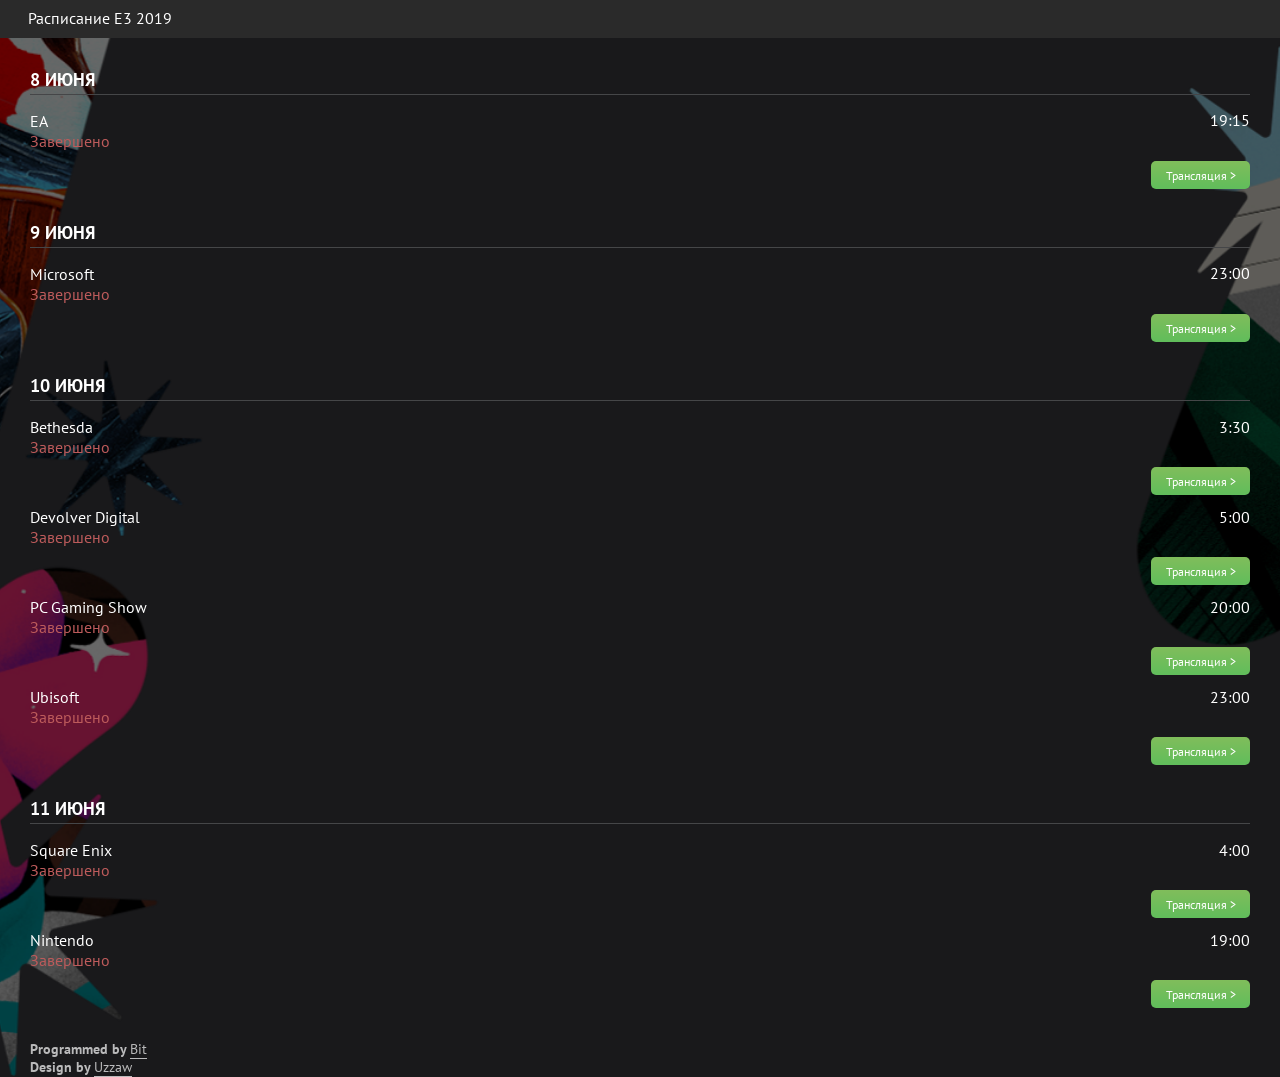
<file: index.html>
<!DOCTYPE html>
<html lang="ru" dir="ltr">
  <head>
    <meta name="viewport" content="width=device-width, initial-scale=1">
    <link href="https://fonts.googleapis.com/css?family=PT+Sans:400,700&display=swap&subset=cyrillic" rel="stylesheet">
    <link rel="stylesheet" href="index.css">
    <meta charset="utf-8">
    <title>Расписание E3</title>
  </head>
  <body onload="time0()">
      <div class="mainheader">
        <p>Расписание E3 2019</p>
      </div>
      <div class="main">
        <div class="month">
          <p class="datemonth">8 ИЮНЯ</p>
          <hr color= "#454648" noshade size="1px">
          <p class="comname">EA<p class="unvisible" id="onair-1" style="color:#bd5b5b;">Завершено</p></p>
          <div class="boxdiv">
            <div class="time" id="nine0">19:15</div>
            <a class="popup" id="popup1" href="https://www.twitch.tv/ea" target="_blank">Трансляция ></a>
          </div>
        </div>
        <div class="month">
          <p class="datemonth">9 ИЮНЯ</p>
          <hr color= "#454648" noshade size="1px">
          <p class="comname">Microsoft<p class="unvisible" id="onair-1" style="color:#bd5b5b;">Завершено</p></p>
          <div class="boxdiv">
            <div class="time" id="nine">23:00</div>
            <a class="popup" id="popup1" href="https://www.twitch.tv/xbox" target="_blank">Трансляция ></a>
          </div>
        </div>
        <div class="month">
          <p class="datemonth">10 ИЮНЯ</p>
          <hr color= "#454648" noshade size="1px">
          <p class="comname">Bethesda</p>
          <p><p class="unvisible" id="onair-1" style="color:#bd5b5b;">Завершено</p></p>
          <div class="boxdiv">
            <p class="time" id="ten1">3:30</p>
            <a class="popup" id="popup1" href="https://www.twitch.tv/bethesda" target="_blank">Трансляция ></a>
          </div>
          <p class="comname">Devolver Digital</p>
          <p><p class="unvisible" id="onair-1" style="color:#bd5b5b;">Завершено</p></p>
          <div class="boxdiv">
            <p class="time" id="ten2">5:00</p>
            <a class="popup" id="popup1" href="https://www.twitch.tv/devolverdigital" target="_blank">Трансляция ></a>
          </div>
          <p class="comname">PC Gaming Show</p>
          <p><p class="unvisible" id="onair-1" style="color:#bd5b5b;">Завершено</p></p>
          <div class="boxdiv">
            <p class="time" id="ten3">20:00</p>
            <a class="popup" id="popup1" href="https://www.twitch.tv/pcgamer" target="_blank">Трансляция ></a>
          </div>
          <p class="comname">Ubisoft</p>
          <p  ><p class="unvisible" id="onair-1" style="color:#bd5b5b;">Завершено</p></p>
          <div class="boxdiv">
            <p class="time" id="ten4">23:00</p>
            <a class="popup" id="popup1" href="https://www.twitch.tv/ubisoft" target="_blank">Трансляция ></a>
          </div>
        </div>
        <div class="month">
          <p class="datemonth">11 ИЮНЯ</p>
          <hr color= "#454648" noshade size="1px">
          <p class="comname">Square Enix</p>
          <p  ><p class="unvisible" id="onair-1" style="color:#bd5b5b;">Завершено</p></p>
          <div class="boxdiv">
            <p class="time" id="elev1">4:00</p>
            <a class="popup" id="popup1" href="https://www.twitch.tv/squareenix" target="_blank">Трансляция ></a>
          </div>
          <p class="comname">Nintendo</p>
          <p  ><p class="unvisible" id="onair-1" style="color:#bd5b5b;">Завершено</p></p>
          <div class="boxdiv">
            <p class="time" id="elev2">19:00</p>
            <a class="popup" id="popup1" href="https://www.twitch.tv/nintendo" target="_blank">Трансляция ></a>
          </div>
        </div>
      </div>
      <!--
     <script type="text/javascript">
        function days(dayv) {
          if ((dayv % 10 == 1) & (dayv % 10 !== 11)) { //дни
                day = day_1;
                return day;
              } else if (((dayv % 10 == 2) || (dayv % 10 == 3) || (dayv % 10 == 4)) & ((dayv % 10 !== 12) || (dayv % 10 !== 13) || (dayv % 10 !== 14))) {
                day = day_2;
                return day;
              } else {
                day = day_5;
                return day;
              }
        }

        function hours(hoursv) {
              if ((hoursv % 10 == 1) & (hoursv % 10 !== 11)) { //часы
                hour = hour_1;
                return hour;
              } else if (((hoursv % 10 == 2) || (hoursv % 10 == 3) || (hoursv % 10 == 4)) & ((hoursv % 10 !== 12) || (hoursv % 10 !== 13) || (hoursv % 10 !== 14))) {
                hour = hour_2;
                return hour;
              } else {
                hour = hour_5;
                return hour;
              }
        }

        function minutesf(minutesv) {
            if ((minutesv % 10 == 1) & (minutesv % 10 !== 11)) {
            minutes = minutes_1;
            return minutes;
          } else if (((minutesv % 10 == 2) || (minutesv % 10 == 3) || (minutesv % 10 == 4)) & ((minutesv % 10 !== 12) || (minutesv % 10 !== 13) || (minutesv % 10 !== 14))) {
            minutes = minutes_2;
            return minutes;
          } else {
            minutes = minutes_5;
            return minutes;
          }
        }


        var
          onair = "в эфире",
          endair = "Завершено",
          day_1 = " день ",
          day_5 = " дней ",
          day_2 = " дня ",
          hour_1 = " час ",
          hour_2 = " часа ",
          hour_5 = " часов ",
          minutes_1 = " минута ",
          minutes_2 = " минуты ",
          minutes_5 = " минут ";
        timeend0 = new Date(2019, 5, 8, 19, 15, 0);//2019, 5, 9, 19, 15, 0
        function time0() {
          var day0, hour0, minutes0,
          today0 = new Date();
          today0 = Math.floor((timeend0-today0)/1000);
          tsec0=today0%60; today0=Math.floor(today0/60);
          tmin0=today0%60; today0=Math.floor(today0/60);
          thour0=today0%24; today0=Math.floor(today0/24);
          day0 = days(today0); hour0 = hours(thour0); minutes0 = minutesf(tmin0);
          if ((today0 <= 0) & (thour0 <= 0) & (tmin0 <= 0)) {
            timestr0="Начнется через: <span class=\"bold\">0</span> дней <span class=\"bold\">0</span> часов <span class=\"bold\">0</span>" +" минут" + ";(19:15)";
            document.getElementById('onair-1').innerHTML=onair;
          } else {
          timestr0="Начнется через: " + "<span class=\"bold\">" + today0 + "</span>"  + day0 + "<span class=\"bold\">" + thour0+ "</span>" +hour0+ "<span class=\"bold\">" +tmin0 + "</span>" +minutes0 + ";(19:15)";
          }
          document.getElementById('nine0').innerHTML=timestr0;
          if ((today0 <= 0) & (thour0 <= -3) & (tmin0 <= 0)) {
              time();
              document.getElementById('onair-1').innerHTML=endair;
              document.getElementById('onair-1').style.color = "#bd5b5b";
          }
        }
      </script>
      <script type="text/javascript">
        timeend = new Date(2019, 5, 9, 23, 0, 0);//2019, 5, 9, 23, 0, 0
        function time() {
          var day, hour, minutes,
          today = new Date();
          today = Math.floor((timeend-today)/1000);
          tsec=today%60; today=Math.floor(today/60);
          tmin=today%60; today=Math.floor(today/60);
          thour=today%24; today=Math.floor(today/24);
          day = days(today); hour = hours(thour); minutes = minutesf(tmin);
          if ((today <= 0) & (thour <= 0) & (tmin <= 0)) {
            timestr="Начнется через: <span class=\"bold\">0</span> дней <span class=\"bold\">0</span> часов <span class=\"bold\">0</span>" +" минут" + ";(23:00)";
            document.getElementById('onair0').innerHTML=onair;
          } else {
          timestr="Начнется через: " + "<span class=\"bold\">" + today + "</span>"  + day + "<span class=\"bold\">" + thour+ "</span>" +hour+ "<span class=\"bold\">" +tmin + "</span>" +minutes+ ";(23:00)";
          }
          document.getElementById('nine').innerHTML=timestr;
          if ((today <= 0) & (thour <= -3) & (tmin <= 0)) {
              time1();
              document.getElementById('onair0').innerHTML=endair;
              document.getElementById('onair0').style.color = "#bd5b5b";
          }
        }
      </script>
      <script type="text/javascript">
        var day1, hour1, minutes1;
        timeend1 = new Date(2019, 5, 10, 3, 30);//2019, 5, 10, 3, 30
        function time1() {
          today1 = new Date();
          today1 = Math.floor((timeend1-today1)/1000);
          tsec1=today1%60; today1=Math.floor(today1/60);
          tmin1=today1%60; today1=Math.floor(today1/60);
          thour1=today1%24; today1=Math.floor(today1/24);
          day1 = days(today1); hour1 = hours(thour1); minutes1 = minutesf(tmin1);
          if ((today1 <= 0) & (thour1 <= 0) & (tmin1 <= 0)) {
            timestr1="Начнется через: <span class=\"bold\">0</span> дней <span class=\"bold\">0</span> часов <span class=\"bold\">0</span>" +" минут" + ";(3:30)";
            document.getElementById('onair').innerHTML=onair;
          } else {
            timestr1="Начнется через: " + "<span class=\"bold\">" + today1 + "</span>"  +day1+ "<span class=\"bold\">" + thour1+ "</span>" +hour1+ "<span class=\"bold\">" +tmin1 + "</span>" +minutes1 + ";(3:30)";
          }
          document.getElementById('ten1').innerHTML=timestr1;
          if ((today1 <= 0) & (thour1 <= -3) & (tmin1 <= 0)) {
              document.getElementById('onair').innerHTML=endair;
              document.getElementById('onair').style.color = "#bd5b5b";
              time2();
          }
        }
      </script>
      <script type="text/javascript">
        timeend2 = new Date(2019, 5, 10, 5, 0, 0);//2019, 5, 10, 5, 0, 0
        function time2() {
          var day2, hour2, minutes2,
          today2 = new Date();
          today2 = Math.floor((timeend2-today2)/1000);
          tsec2=today2%60; today2=Math.floor(today2/60);
          tmin2=today2%60; today2=Math.floor(today2/60);
          thour2=today2%24; today2=Math.floor(today2/24);
          day2 = days(today2); hour2 = hours(thour2); minutes2 = minutesf(tmin2);
          if ((today2 <= 0) & (thour2 <= 0) & (tmin2 <= 0)) {
            timestr2="Начнется через: <span class=\"bold\">0</span> дней <span class=\"bold\">0</span> часов <span class=\"bold\">0</span>" +" минут" + ";(5:00)";
            document.getElementById('onair1').innerHTML=onair;
          } else {
          timestr2="Начнется через: " + "<span class=\"bold\">" + today2 + "</span>"  +day2+ "<span class=\"bold\">" + thour2+ "</span>" +hour2+ "<span class=\"bold\">" +tmin2 + "</span>" +minutes2 + ";(5:00)";
          }
          document.getElementById('ten2').innerHTML=timestr2;
          if ((today2 <= 0) & (thour2 <= -3) & (tmin2 <= 0)) {
              time3();
              document.getElementById('onair1').innerHTML=endair;
              document.getElementById('onair1').style.color = "#bd5b5b";
          }
        }
      </script>
      <script type="text/javascript">
        timeend3= new Date(2019, 5, 10, 20, 0, 0);
        function time3() {
          var day3, hour3, minutes3,
          today3 = new Date(2019, 5, 10, 23, 0, 0);
          today3 = Math.floor((timeend3-today3)/1000);
          tsec3=today3%60; today3=Math.floor(today3/60);
          tmin3=today3%60; today3=Math.floor(today3/60);
          thour3=today3%24; today3=Math.floor(today3/24);
          day3 = days(today3); hour3 = hours(thour3); minutes3 = minutesf(tmin3);
          if ((today3 <= 0) & (thour3 <= 0) & (tmin3 <= 0)) {
            timestr3="Начнется через: <span class=\"bold\">0</span> дней <span class=\"bold\">0</span> часов <span class=\"bold\">0</span>" +" минут" + ";(20:00)";
            document.getElementById('onair2').innerHTML=onair;
          }
          document.getElementById('ten3').innerHTML=timestr3;
          if ((today3 <= 0) & (thour3 <= -3) & (tmin3 <= 0)) {

          }
        }
        time4();
        document.getElementById('onair2').innerHTML=endair;
        document.getElementById('onair2').style.color = "#bd5b5b";
      </script>
      <script type="text/javascript">
        timeend4= new Date(2019, 5, 10, 23, 0, 0);
        function time4() {
          var day4, hour4, minutes4,
          today4 = new Date(2019, 5, 11, 3, 0, 0);
          today4 = Math.floor((timeend4-today4)/1000);
          tsec4=today4%60; today4=Math.floor(today4/60);
          tmin4=today4%60; today4=Math.floor(today4/60);
          thour4=today4%24; today4=Math.floor(today4/24);
          day4 = days(today4); hour4 = hours(thour4); minutes4 = minutesf(tmin4);
          if ((today4 <= 0) & (thour4 <= 0) & (tmin4 <= 0)) {
            timestr4="Начнется через: <span class=\"bold\">0</span> дней <span class=\"bold\">0</span> часов <span class=\"bold\">0</span>" +" минут" + ";(23:00)";
            document.getElementById('onair3').innerHTML=onair;
          } else {
          timestr4="Начнется через: " + "<span class=\"bold\">" + today4 + "</span>"  +day4+ "<span class=\"bold\">" + thour4+ "</span>" +hour4+ "<span class=\"bold\">" +tmin4 + "</span>" +minutes4 + ";(23:00)";
          }
          document.getElementById('ten4').innerHTML=timestr4;
          if ((today4 <= 0) & (thour4 <= -3) & (tmin4 <= 0)) {

          }

        }
        time5();
        document.getElementById('onair3').innerHTML=endair;
        document.getElementById('onair3').style.color = "#bd5b5b";
      </script>
      <script type="text/javascript">
        timeend5= new Date(2019, 5, 11, 4, 0, 0);
        function time5() {
          var day5, hour5, minutes5,
          today5 = new Date(2019, 5, 11, 7, 0, 0);
          today5 = Math.floor((timeend5-today5)/1000);
          tsec5=today5%60; today5=Math.floor(today5/60);
          tmin5=today5%60; today5=Math.floor(today5/60);
          thour5=today5%24; today5=Math.floor(today5/24);
          day5 = days(today5); hour5 = hours(thour5); minutes5 = minutesf(tmin5);
          if ((today5 <= 0) & (thour5 <= 0) & (tmin5 <= 0)) {
            timestr5="Начнется через: <span class=\"bold\">0</span> дней <span class=\"bold\">0</span> часов <span class=\"bold\">0</span>" +" минут" + ";(4:00)";
            document.getElementById('onair4').innerHTML=onair;
          } else {
          timestr5="Начнется через: " + "<span class=\"bold\">" + today5 + "</span>"  +day5+ "<span class=\"bold\">" + thour5+ "</span>" +hour5+ "<span class=\"bold\">" +tmin5 + "</span>" +minutes5 + ";(4:00)";
          }
          document.getElementById('elev1').innerHTML=timestr5;
          if ((today5 <= 0) & (thour5 <= -3) & (tmin5 <= 0)) {

          }

        }
        time6();
        document.getElementById('onair4').innerHTML=endair;
        document.getElementById('onair4').style.color = "#bd5b5b";
      </script>
      <script type="text/javascript">
        timeend6= new Date(2019, 5, 11, 19, 0, 0);
        function time6() {
          var day6, hour6, minutes6,
          today6 = new Date();
          today6 = Math.floor((timeend6-today6)/1000);
          tsec6=today6%60; today6=Math.floor(today6/60);
          tmin6=today6%60; today6=Math.floor(today6/60);
          thour6=today6%24; today6=Math.floor(today6/24);
          day6 = days(today6); hour6 = hours(thour6); minutes6 = minutesf(tmin6);
          if ((today6 <= 0) & (thour6 <= 0) & (tmin6 <= 0)) {
            timestr6="Начнется через: <span class=\"bold\">0</span> дней <span class=\"bold\">0</span> часов <span class=\"bold\">0</span>" +" минут" + ";(19:00)";
            document.getElementById('onair5').innerHTML=onair;
          } else {
          timestr6="Начнется через: " + "<span class=\"bold\">" + today6 + "</span>"  +day6+ "<span class=\"bold\">" + thour6+ "</span>" +hour6+ "<span class=\"bold\">" +tmin6 + "</span>" +minutes6 + ";(19:00)";
          }
          document.getElementById('elev2').innerHTML=timestr6;
          if ((today6 <= 0) & (thour6 <= -3) & (tmin6 <= 0)) {
              document.getElementById('onair5').innerHTML=endair;
              document.getElementById('onair5').style.color = "#bd5b5b";
          }
          if ((today6 <= 0) & (thour6 <= -3) & (tmin6 <= 0)) {
            document.getElementById('onair5').innerHTML=endair;
            document.getElementById('onair5').style.color = "#bd5b5b";
            break;
          }
        }
      </script>!-->
     <div class="bit">
        Programmed by <a href="https://github.com/Bitnik212/E3" target="_blank">Bit</a>
      </div>
      <div class="uzzaw">
        Design by <a href="https://dribbble.com/Uzzaw" target="_blank">Uzzaw</a>
      </div>
  </body>
</html>
</file>
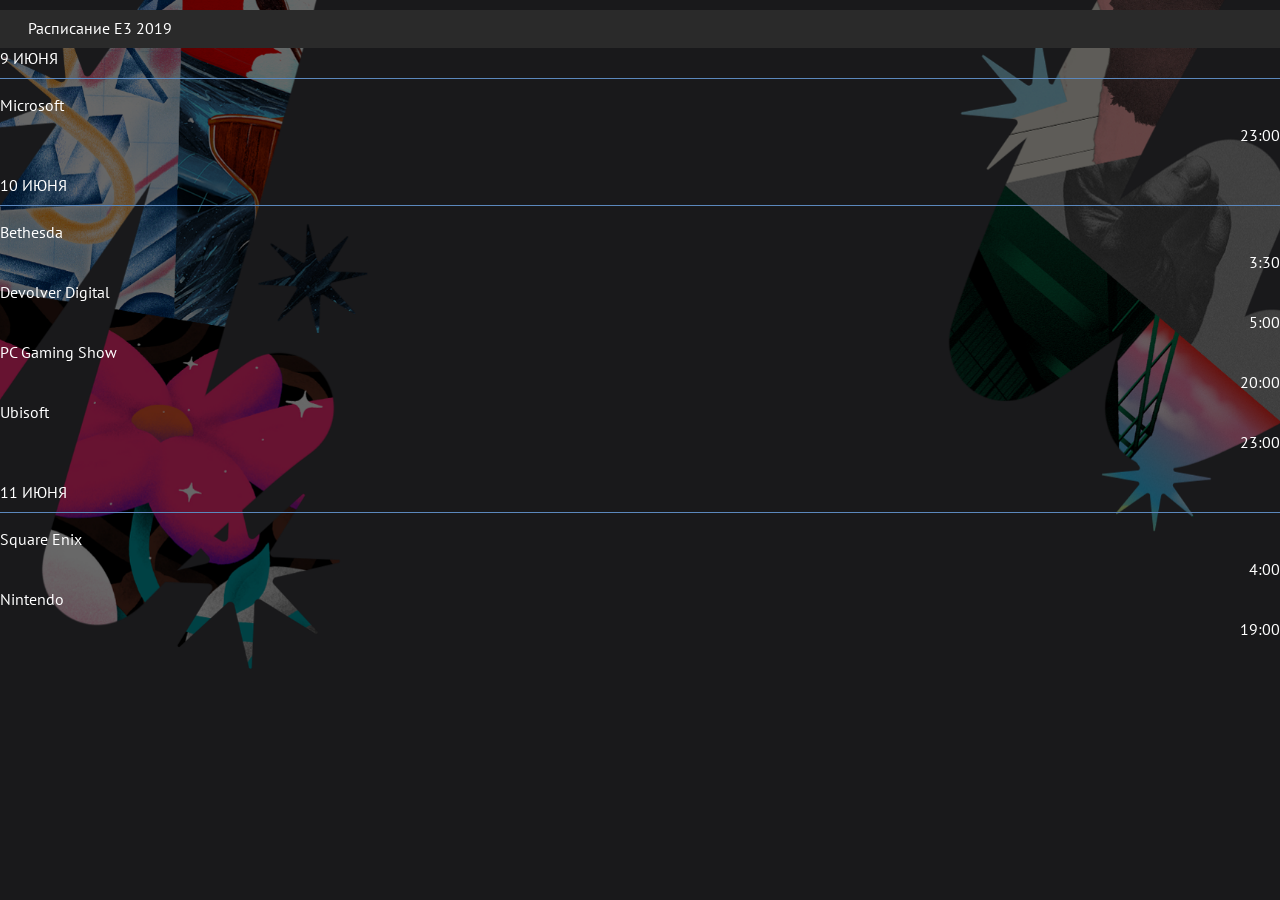
<file: indextest.html>
<!DOCTYPE html>
<html lang="ru" dir="ltr">
  <head>
    <script type="text/javascript">

      setInterval(myClock, 1000); //ставим выполнение данной функции каждую секунду
      setInterval(nine, 1000); //ставим выполнение данной функции каждую секунду
      function myClock() {

        var date = new Date(); //создаём объект Date()

        var hour = date.getHours(); //получаем часы
        var minute = date.getMinutes(); //получаем минуты
        var second = date.getSeconds(); //получаем секунды
        var day = date.getDay();
        var month = date.getMonth();
        var ninedate = new Date(2019, 5, 9, 23, 0, 0, 0),
        nineday = ninedate.getDay(),
        ninehour = ninedate.getHours(),
        nineminute = ninedate.getMinutes(),
        ninesecond = ninedate.getSeconds();
        //В следующих трех строках проверяем, если число (часы, минуты, секунды) меньше 10,
        // то выводим 0 перед числом (для красоты)
        if (hour < 10) hour = "0" + hour;
        if (minute < 10) minute  = "0" + minute;
        if (second < 10) second  = "0" + second;
        if (day < 10) day  = "0" + day;
alert(day);
        //Находим на странице элемент с id = siteTime и внутрь него записываем время сайта
        document.getElementById("siteTime").innerHTML = (nineday - day ) + ":" + (ninehour - hour ) + ":" + (nineminute - minute) + ":" + (ninesecond - second);

      }

    </script>
    <link href="https://fonts.googleapis.com/css?family=PT+Sans:400,700&display=swap&subset=cyrillic" rel="stylesheet">
    <link rel="stylesheet" href="index.css">
    <meta charset="utf-8">
    <title>Расписание E3</title>
  </head>
  <body>
    <div id="siteTime"></div>
        <div class="mainheader">
          <p>Расписание E3 2019</p>
        </div>
      <div class="secontmain">
        <div class="month">
          <p class="datamonth">9 ИЮНЯ</p>
          <hr color= "#5b88bd" noshade size="1px">
          <p>Microsoft</p>
          <p class="time">23:00</p>
        </div>
        <div class="month">
          <p class="datamonth">10 ИЮНЯ</p>
          <hr color= "#5b88bd" noshade size="1px">
          <p>Bethesda</p>
          <p class="time">3:30</p>
          <p>Devolver Digital</p>
          <p class="time">5:00</p>
          <p>PC Gaming Show</p>
          <p class="time">20:00</p>
          <p>Ubisoft</p>
          <p class="time">23:00</p>
        </div>
        <div class="month">
          <p class="datamonth">11 ИЮНЯ</p>
          <hr color= "#5b88bd" noshade size="1px">
          <p>Square Enix</p>
          <p class="time">4:00</p>
          <p>Nintendo</p>
          <p class="time">19:00</p>
        </div>
      </div>

  </body>
</html>
</file>
<file: index.css>
::selection{
  color: #2a2a2a;
  background: white;
  opacity: 0.01;
}
a:active, a:visited, a:link{
  color: white;
  text-decoration: none;
}

body{
  background: local #19191b url(op1fon.png) center no-repeat;
  background-size: cover;
  color: white;
  margin: 0px;
  weight:100%;
  height:100%;
  min-width: 350px;
}
.datemonth{
  font-size: 18px;
  font-weight: 700;
  font-family: 'PT Sans', sans-serif;
  margin-bottom: -5px;
}
p{
  font-family: 'PT Sans', sans-serif;
  margin-top: 0;
  margin-bottom: 10px;
  сolor: #454648;
}
.mainheader{
  background: #2a2a2a;
  color: white;
  padding: 8px;
  margin-bottom: 0;
}
.mainheader > p{
  margin-bottom: 2px;
  margin-left: 20px;
}
hr{
  margin-bottom: 16px;
}
.month{
  margin-bottom: 30px;
}
.main{
  margin: 30px;
}
.time{
  text-align: right;
  color: white;
  font-family: 'PT Sans', sans-serif;
  font-weight: 400;
  weight:100%;
  margin-left: -160px;
}
.boxdiv{
  display: grid;
  justify-content: flex-end;
  padding-bottom: 30px;
}
.popup{
  background: linear-gradient(to top, #60bd5b, #80bd5b);
  border-radius: 5px;
  color: white;
  width: 85px;
  height: 14px;
  text-align: center;
  font-size: 12px;
  font-family: 'PT Sans', sans-serif;
  padding: 7px;
  position: absolute;
  right: 30px;


}
.popup:hover{
  background: linear-gradient(to top, #88dc96, #70bd5b);
  color: white;
}
.bold{
  font-weight: bold;
  font-family: 'PT Sans', sans-serif;
}
 #nine0,#nine{
  position: relative;
  margin-left: 125px;
  margin-top:-51px;

}
 #ten1, #ten2, #ten3, #ten4, #elev1, #elev2{
   position: relative;
   margin-left: 125px;
   margin-top:-50px;
 }
.bit, .uzzaw{
  font-family: 'PT Sans', sans-serif;
  font-weight: 700;
  font-size: 14px;
  color: white;
  margin-left: 30px;
  opacity: 0.7;
  margin-bottom: 0px;
}
.bit > a, .uzzaw > a{
  font-weight: 400;
  border-bottom: 1px solid white;
}

.unvisible{ /*в эфире*/
  color: #60bd5b;
  width: 60px;
  height: 20px;
  margin-top: -30px;
  padding-right: -100px;
}
div{
  margin-bottom: 10px;
}
.comname{
  margin-bottom: 30px;
}
</file>
